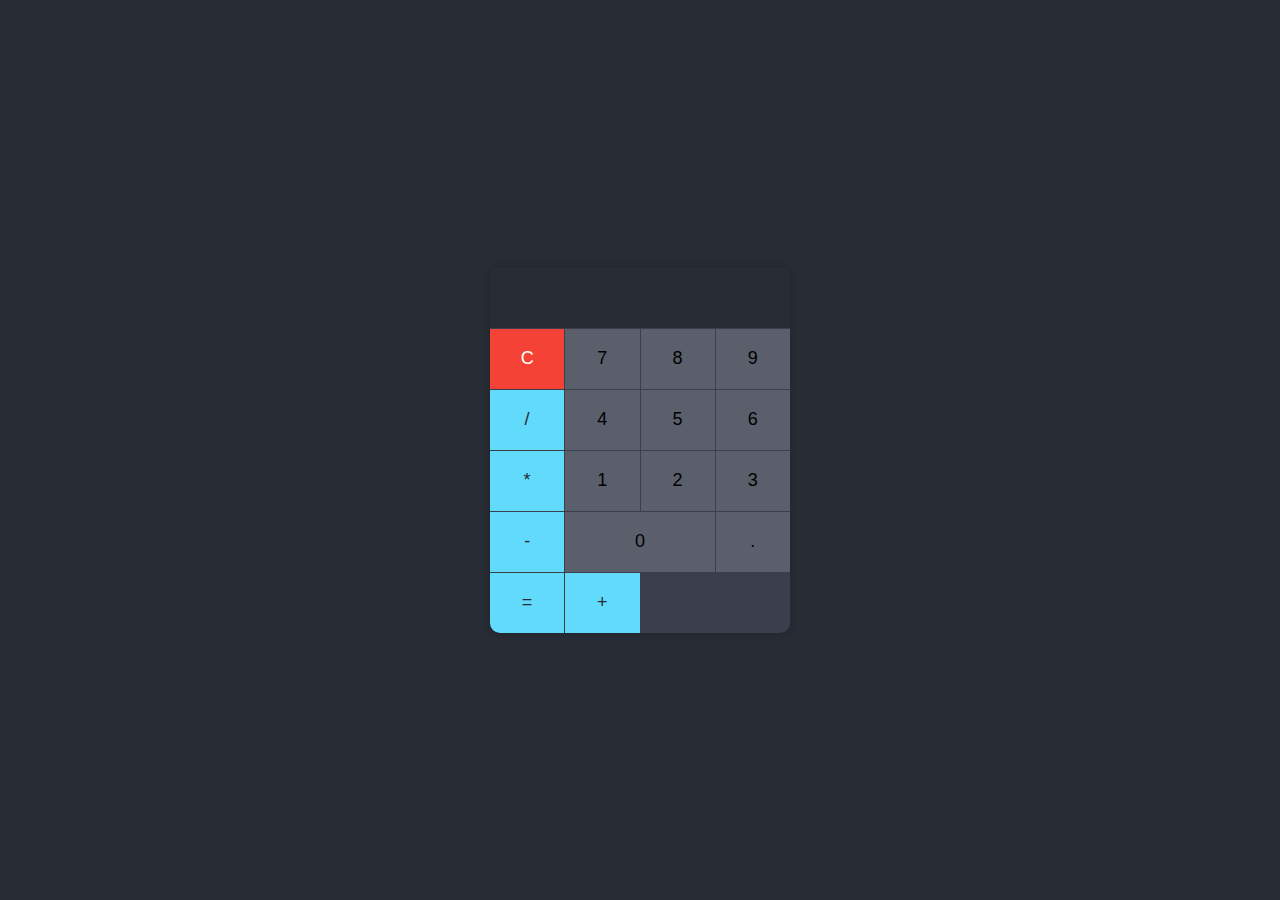
<file: project1/index.html>
<!DOCTYPE html>
<html lang="en">
<head>
    <meta charset="UTF-8">
    <meta name="viewport" content="width=device-width, initial-scale=1.0">
    <title>MAY TINH</title>
    <style>
        body {
            font-family: 'Arial', sans-serif;
            background-color: #282c34;
            display: flex;
            align-items: center;
            justify-content: center;
            height: 100vh;
            margin: 0;
            color: white;
        }

        #calculator {
            background-color: #3a3f4b;
            border-radius: 10px;
            overflow: hidden;
            width: 300px;
            box-shadow: 0 0 10px rgba(0, 0, 0, 0.2);
            display: grid;
            grid-template-columns: repeat(4, 1fr);
            grid-gap: 1px;
        }

        #display {
            grid-column: span 4;
            width: 100%;
            height: 60px;
            font-size: 24px;
            border: none;
            outline: none;
            padding: 10px;
            box-sizing: border-box;
            background-color: #282c34;
            color: white;
        }

        .btn {
            width: 100%;
            height: 60px;
            font-size: 18px;
            border: none;
            outline: none;
            cursor: pointer;
            background-color: #5a5f6b;
            transition: background-color 0.3s;
        }

        .btn:hover {
            background-color: #4d525c;
        }

        .btn.operator {
            background-color: #61dafb;
            color: #282c34;
        }

        .btn.equal {
            background-color: #61dafb;
            color: #282c34;
        }

        .btn.clear {
            background-color: #f44336;
            color: #fff;
        }

        .btn.double {
            grid-column: span 2;
        }
    </style>
</head>
<body>

<div id="calculator">
    <input type="text" id="display" readonly>
    <button class="btn clear" onclick="clearDisplay()">C</button>
    <button class="btn" onclick="appendToDisplay('7')">7</button>
    <button class="btn" onclick="appendToDisplay('8')">8</button>
    <button class="btn" onclick="appendToDisplay('9')">9</button>
    <button class="btn operator" onclick="appendToDisplay('/')">/</button>
    <button class="btn" onclick="appendToDisplay('4')">4</button>
    <button class="btn" onclick="appendToDisplay('5')">5</button>
    <button class="btn" onclick="appendToDisplay('6')">6</button>
    <button class="btn operator" onclick="appendToDisplay('*')">*</button>
    <button class="btn" onclick="appendToDisplay('1')">1</button>
    <button class="btn" onclick="appendToDisplay('2')">2</button>
    <button class="btn" onclick="appendToDisplay('3')">3</button>
    <button class="btn operator" onclick="appendToDisplay('-')">-</button>
    <button class="btn double" onclick="appendToDisplay('0')">0</button>
    <button class="btn" onclick="appendToDisplay('.')">.</button>
    <button class="btn equal" onclick="calculate()">=</button>
    <button class="btn operator" onclick="appendToDisplay('+')">+</button>
</div>

<script>
    function appendToDisplay(value) {
        document.getElementById('display').value += value;
    }

    function clearDisplay() {
        document.getElementById('display').value = '';
    }

    function calculate() {
        try {
            document.getElementById('display').value = eval(document.getElementById('display').value);
        } catch (error) {
            document.getElementById('display').value = 'Error';
        }
    }
</script>

</body>
</html>
</file>
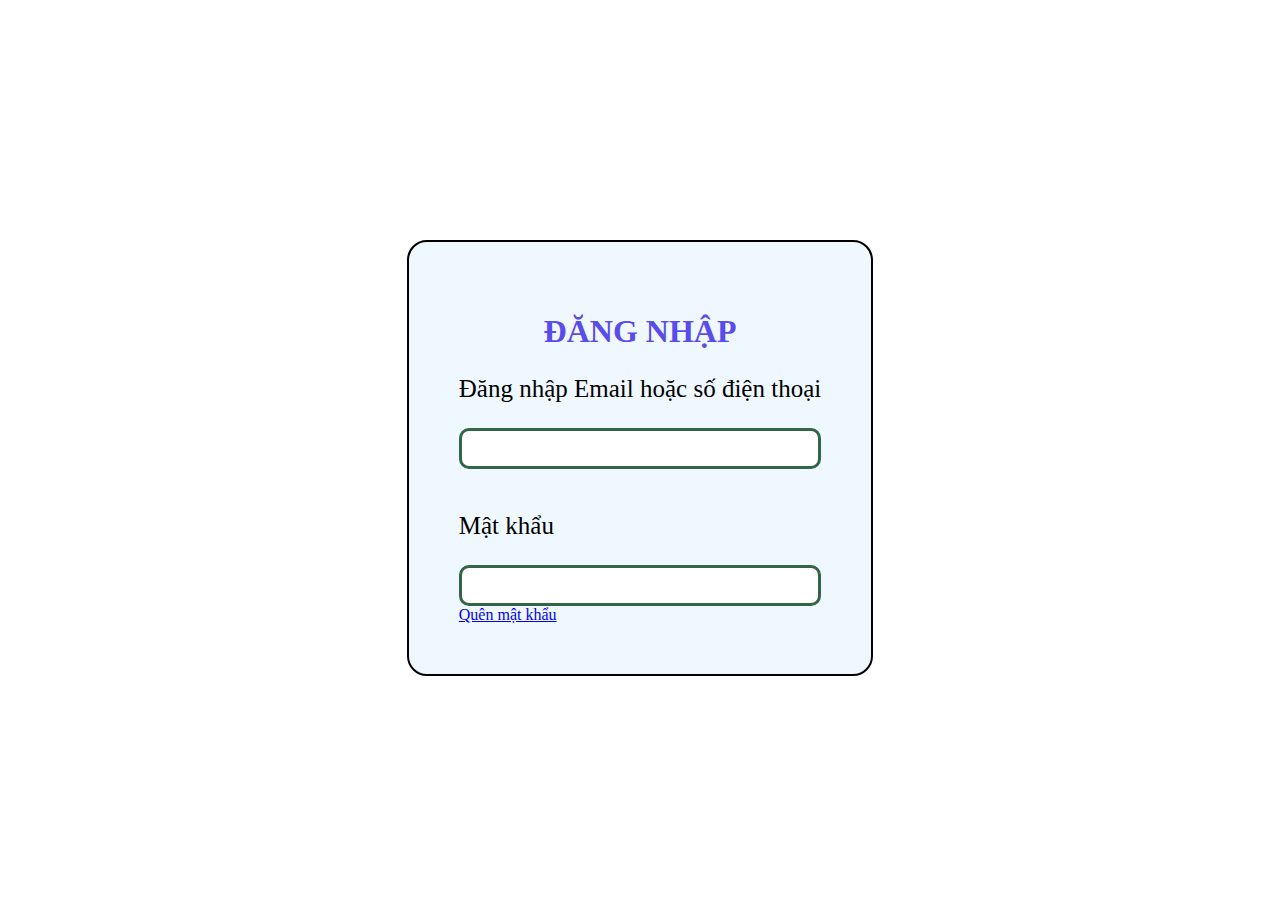
<file: project4/index.html>
<!DOCTYPE html>
<html lang="en">
<head>
    <meta charset="UTF-8">
    <meta name="viewport" content="width=device-width, initial-scale=1.0">
    <title>PROGRAM WEB</title>
    <link rel="stylesheet" href="https://cdnjs.cloudflare.com/ajax/libs/font-awesome/5.15.4/css/all.min.css">


    <style>
        h1{
            color: rgb(89, 76, 234);
        }
        .text{
            font-size: 25px;
        } 
        .box-radius{
            background-color: aliceblue;
            display: inline-block;
            border: 2px solid #000;
            border-radius: 20px;

            padding: 50px;
            text-align: center;
        
            
        }
       
        .background{
          
            background-image: url('https://images.unsplash.com/photo-1709432450714-5baf0d400e9f?w=800&auto=format&fit=crop&q=60&ixlib=rb-4.0.3&ixid=M3wxMjA3fDB8MHxlZGl0b3JpYWwtZmVlZHwxMHx8fGVufDB8fHx8fA%3D%3D');
            background-size: cover;
            background-position: center;
            background-repeat: no-repeat;
            display: flex;
            justify-content: center;
            align-items: center;
        }
        .input{
            border-radius: 10px;
            border: 3px solid #364;
            width: 100%;
            padding: 10px;
            box-sizing: border-box;

          

        }
        .box-input{
            text-align: left;
        }
        .container{
            display: flex;
            justify-content: center;
            align-items: center;
            height: 100vh;
        }

    </style>
</head>
<body>
    <div class="background">
        <div class="container">
            <div class="box-radius">
                <h1><strong>ĐĂNG NHẬP</strong></h1>
                <div class="box-input">
                    <p class="text">Đăng nhập Email hoặc số điện thoại</p>
                     <input type="email" class="input">
                     <i class="fa-regular fa-envelope"></i>
                     <p class="text">Mật khẩu</p>
                     <input type="password" class="input">
                     <br>
                     <a href="#">Quên mật khẩu</a>
                     
                </div>
            </div>
        </div>
    </div> 
</body>
</html>
</file>
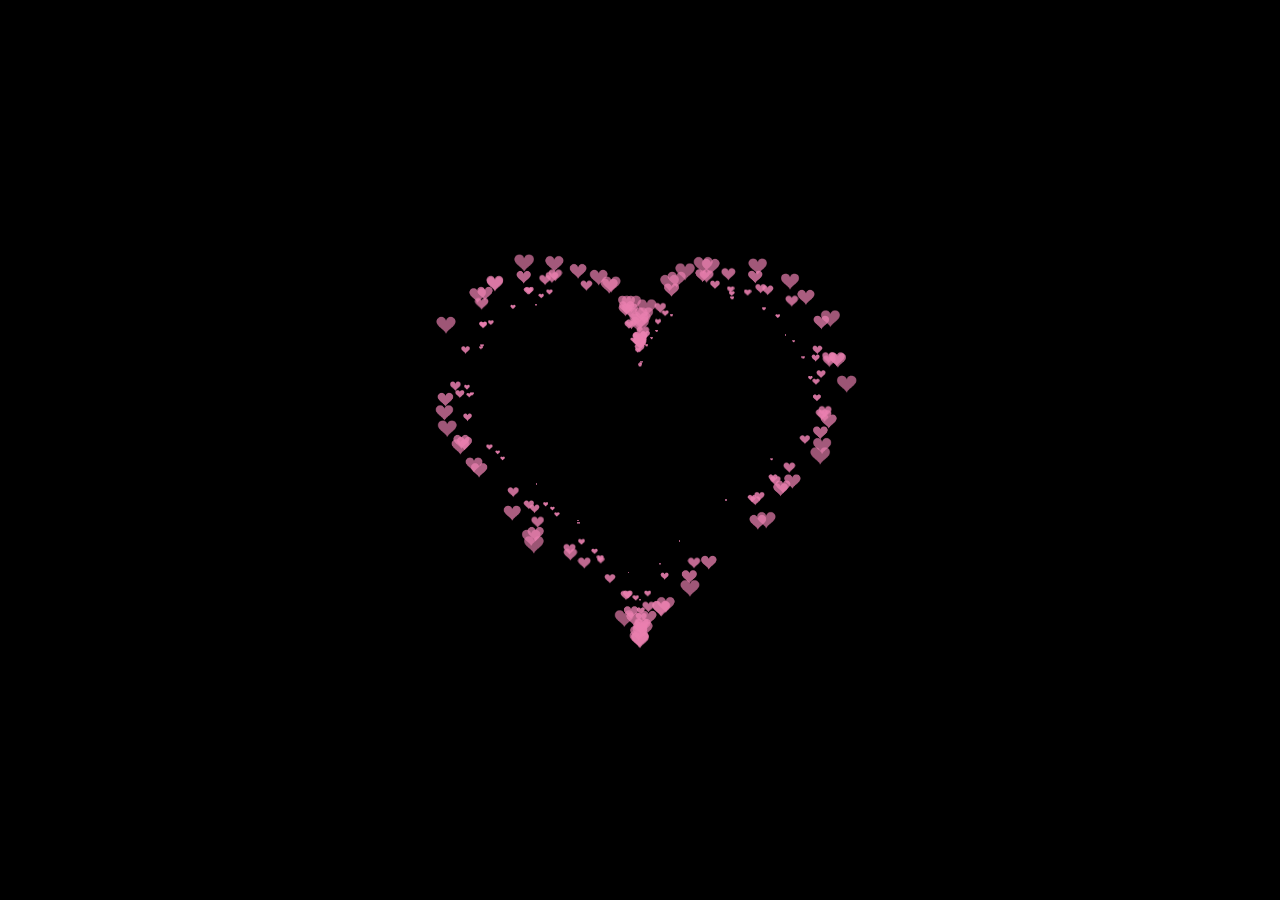
<file: chimtom.html>
<!DOCTYPE HTML PUBLIC "-//W3C//DTD HTML 4.0 Transitional//EN">

<HTML>

 <HEAD>

  <TITLE>TRAI TIM</TITLE>

  <META NAME="Generator" CONTENT="EditPlus">

  <META NAME="Author" CONTENT="">

  <META NAME="Keywords" CONTENT="">

  <META NAME="Description" CONTENT="">

  <style>

  html, body {

  height: 100%;

  padding: 0;

  margin: 0;

  background: #938484;

}

canvas {

  position: absolute;

  width: 100%;

  height: 100%;

}

  </style>

 </HEAD>


 <BODY>

  <canvas id="pinkboard"></canvas>

  <script>

  /*

 * Settings

 */

var settings = {

  particles: {

    length:   500, // maximum amount of particles

    duration:   2, // particle duration in sec

    velocity: 100, // particle velocity in pixels/sec

    effect: -0.75, // play with this for a nice effect

    size:      30, // particle size in pixels

  },

};


/*

 * RequestAnimationFrame polyfill by Erik Möller

 */

(function(){var b=0;var c=["ms","moz","webkit","o"];for(var a=0;a<c.length&&!window.requestAnimationFrame;++a){window.requestAnimationFrame=window[c[a]+"RequestAnimationFrame"];window.cancelAnimationFrame=window[c[a]+"CancelAnimationFrame"]||window[c[a]+"CancelRequestAnimationFrame"]}if(!window.requestAnimationFrame){window.requestAnimationFrame=function(h,e){var d=new Date().getTime();var f=Math.max(0,16-(d-b));var g=window.setTimeout(function(){h(d+f)},f);b=d+f;return g}}if(!window.cancelAnimationFrame){window.cancelAnimationFrame=function(d){clearTimeout(d)}}}());


/*

 * Point class

 */

var Point = (function() {

  function Point(x, y) {

    this.x = (typeof x !== 'undefined') ? x : 0;

    this.y = (typeof y !== 'undefined') ? y : 0;

  }

  Point.prototype.clone = function() {

    return new Point(this.x, this.y);

  };

  Point.prototype.length = function(length) {

    if (typeof length == 'undefined')

      return Math.sqrt(this.x * this.x + this.y * this.y);

    this.normalize();

    this.x *= length;

    this.y *= length;

    return this;

  };

  Point.prototype.normalize = function() {

    var length = this.length();

    this.x /= length;

    this.y /= length;

    return this;

  };

  return Point;

})();


/*

 * Particle class

 */

var Particle = (function() {

  function Particle() {

    this.position = new Point();

    this.velocity = new Point();

    this.acceleration = new Point();

    this.age = 0;

  }

  Particle.prototype.initialize = function(x, y, dx, dy) {

    this.position.x = x;

    this.position.y = y;

    this.velocity.x = dx;

    this.velocity.y = dy;

    this.acceleration.x = dx * settings.particles.effect;

    this.acceleration.y = dy * settings.particles.effect;

    this.age = 0;

  };

  Particle.prototype.update = function(deltaTime) {

    this.position.x += this.velocity.x * deltaTime;

    this.position.y += this.velocity.y * deltaTime;

    this.velocity.x += this.acceleration.x * deltaTime;

    this.velocity.y += this.acceleration.y * deltaTime;

    this.age += deltaTime;

  };

  Particle.prototype.draw = function(context, image) {

    function ease(t) {

      return (--t) * t * t + 1;

    }

    var size = image.width * ease(this.age / settings.particles.duration);

    context.globalAlpha = 1 - this.age / settings.particles.duration;

    context.drawImage(image, this.position.x - size / 2, this.position.y - size / 2, size, size);

  };

  return Particle;

})();


/*

 * ParticlePool class

 */

var ParticlePool = (function() {

  var particles,

      firstActive = 0,

      firstFree   = 0,

      duration    = settings.particles.duration;

 

  function ParticlePool(length) {

    // create and populate particle pool

    particles = new Array(length);

    for (var i = 0; i < particles.length; i++)  

      particles[i] = new Particle();

  }

  ParticlePool.prototype.add = function(x, y, dx, dy) {

    particles[firstFree].initialize(x, y, dx, dy);

   

    // handle circular queue

    firstFree++;

    if (firstFree   == particles.length) firstFree   = 0;

    if (firstActive == firstFree       ) firstActive++;

    if (firstActive == particles.length) firstActive = 0;

  };

  ParticlePool.prototype.update = function(deltaTime) {

    var i;

   

    // update active particles

    if (firstActive < firstFree) {

      for (i = firstActive; i < firstFree; i++)

        particles[i].update(deltaTime);

    }

    if (firstFree < firstActive) {

      for (i = firstActive; i < particles.length; i++)

        particles[i].update(deltaTime);

      for (i = 0; i < firstFree; i++)

        particles[i].update(deltaTime);

    }

   

    // remove inactive particles

    while (particles[firstActive].age >= duration && firstActive != firstFree) {

      firstActive++;

      if (firstActive == particles.length) firstActive = 0;

    }

   

   

  };

  ParticlePool.prototype.draw = function(context, image) {

    // draw active particles

    if (firstActive < firstFree) {

      for (i = firstActive; i < firstFree; i++)

        particles[i].draw(context, image);

    }

    if (firstFree < firstActive) {

      for (i = firstActive; i < particles.length; i++)

        particles[i].draw(context, image);

      for (i = 0; i < firstFree; i++)

        particles[i].draw(context, image);

    }

  };

  return ParticlePool;

})();


/*

 * Putting it all together

 */

(function(canvas) {

  var context = canvas.getContext('2d'),

      particles = new ParticlePool(settings.particles.length),

      particleRate = settings.particles.length / settings.particles.duration, // particles/sec

      time;

 

  // get point on heart with -PI <= t <= PI

  function pointOnHeart(t) {

    return new Point(

      160 * Math.pow(Math.sin(t), 3),

      130 * Math.cos(t) - 50 * Math.cos(2 * t) - 20 * Math.cos(3 * t) - 10 * Math.cos(4 * t) + 25

    );

  }

 

  // creating the particle image using a dummy canvas

  var image = (function() {

    var canvas  = document.createElement('canvas'),

        context = canvas.getContext('2d');

    canvas.width  = settings.particles.size;

    canvas.height = settings.particles.size;

    // helper function to create the path

    function to(t) {

      var point = pointOnHeart(t);

      point.x = settings.particles.size / 2 + point.x * settings.particles.size / 350;

      point.y = settings.particles.size / 2 - point.y * settings.particles.size / 350;

      return point;

    }   

    // create the path

    context.beginPath();

    var t = -Math.PI;

    var point = to(t);

    context.moveTo(point.x, point.y);

    while (t < Math.PI) {

      t += 0.01; // baby steps!

      point = to(t);

      context.lineTo(point.x, point.y);

    }

    context.closePath();

    // create the fill

    context.fillStyle = '#ea80b0';

    context.fill();

    // create the image

    var image = new Image();

    image.src = canvas.toDataURL();

    return image;

  })();

 

  // render that thing!

  function render() {

    // next animation frame

    requestAnimationFrame(render);

   

    // update time

    var newTime   = new Date().getTime() / 1000,

        deltaTime = newTime - (time || newTime);

    time = newTime;

   

    // clear canvas

    context.clearRect(0, 0, canvas.width, canvas.height);

   

    // create new particles

    var amount = particleRate * deltaTime;

    for (var i = 0; i < amount; i++) {

      var pos = pointOnHeart(Math.PI - 2 * Math.PI * Math.random());

      var dir = pos.clone().length(settings.particles.velocity);

      particles.add(canvas.width / 2 + pos.x, canvas.height / 2 - pos.y, dir.x, -dir.y);

    }

   

    // update and draw particles

    particles.update(deltaTime);

    particles.draw(context, image);

  }

 

  // handle (re-)sizing of the canvas

  function onResize() {

    canvas.width  = canvas.clientWidth;

    canvas.height = canvas.clientHeight;

  }

  window.onresize = onResize;

 

  // delay rendering bootstrap

  setTimeout(function() {

    onResize();

    render();

  }, 10);

})(document.getElementById('pinkboard'));

  </script>
<div class="center-text",
  style="background-color:rgb(0, 0, 0);
        width: 100%;
        color: rgb(12, 225, 168);
        height:100%;
        font-size: 31px;
        font-style: italic;
        display: flex;
        align-items: center;
        justify-content: center;
        margin-bottom: 5px;
        text-align: center;"></div>

 </BODY>

</HTML>
</file>
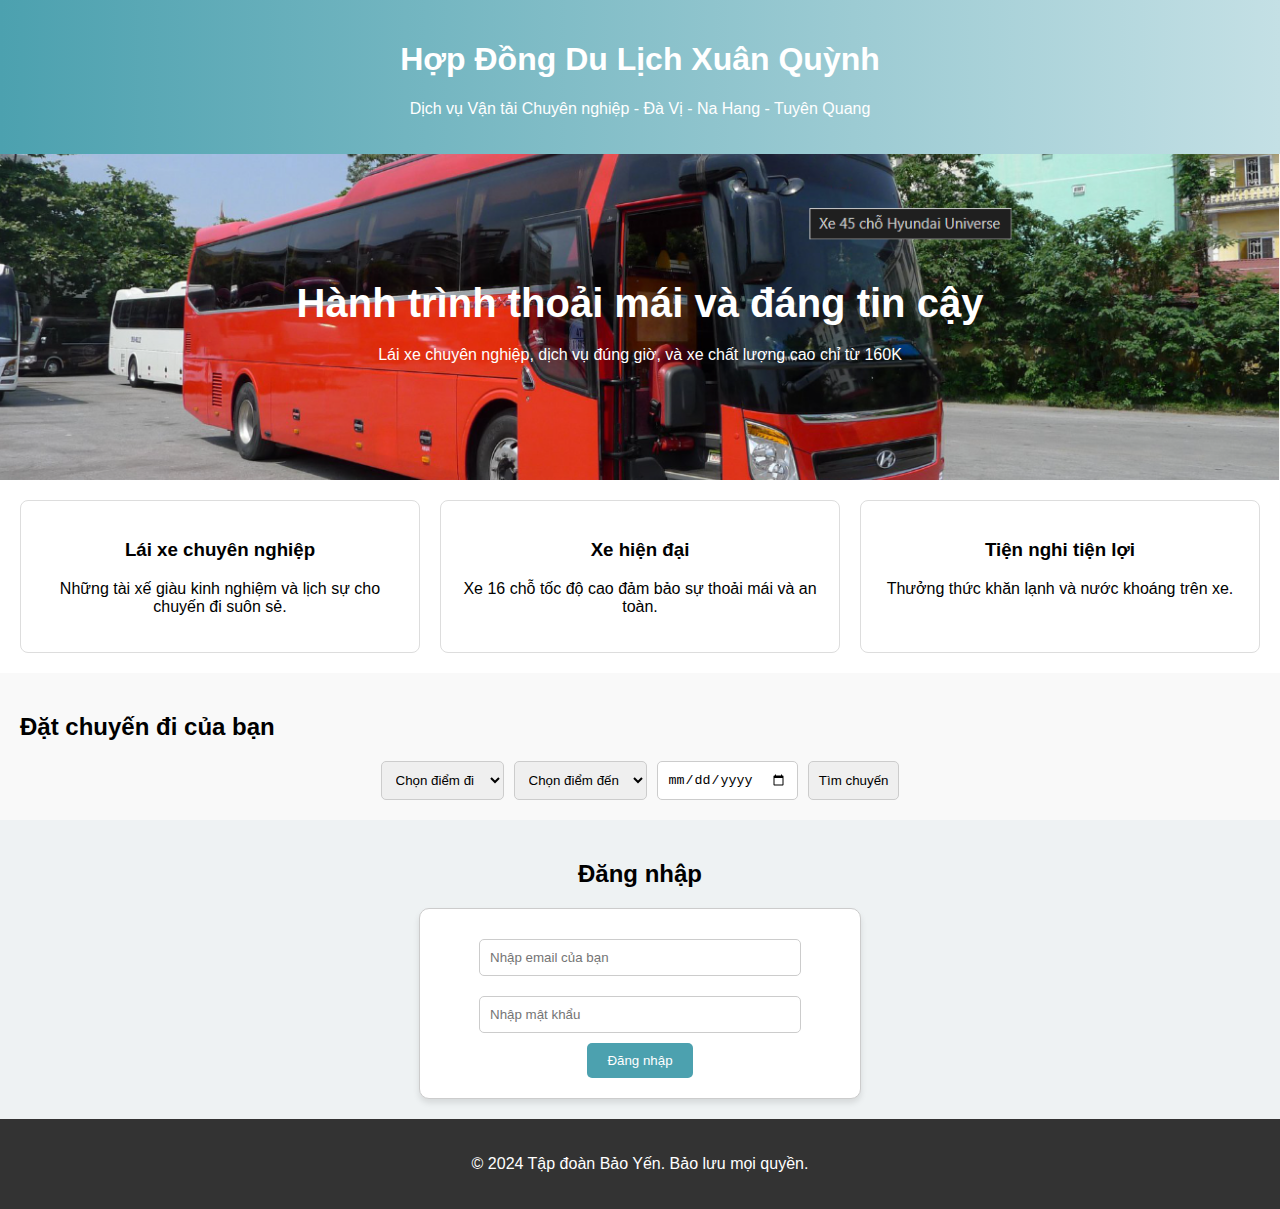
<file: duan1.html>
<!DOCTYPE html>
<html lang="vi">
<head>
    <meta charset="UTF-8">
    <meta name="viewport" content="width=device-width, initial-scale=1.0">
    <title>Tập đoàn Bảo Yến - Dịch vụ Vận tải</title>
    <style>
        body {
            font-family: Arial, sans-serif;
            margin: 0;
            padding: 0;
        }
        header {
            background: linear-gradient(to right, #4ca1af, #c4e0e5);
            padding: 20px;
            color: white;
            text-align: center;
        }
        .hero {
            background: url('image.png') no-repeat center center/cover;
            color: white;
            padding: 100px 20px;
            text-align: center;
        }
        .hero h1 {
            font-size: 2.5rem;
            margin-bottom: 20px;
        }
        .features {
            display: flex;
            justify-content: center;
            gap: 20px;
            padding: 20px;
            text-align: center;
        }
        .feature {
            border: 1px solid #ddd;
            border-radius: 8px;
            padding: 20px;
            flex: 1;
        }
        .booking {
            background: #f9f9f9;
            padding: 20px;
        }
        .booking form {
            display: flex;
            flex-wrap: wrap;
            gap: 10px;
            justify-content: center;
        }
        .booking input, .booking select, .booking button {
            padding: 10px;
            border: 1px solid #ccc;
            border-radius: 5px;
        }
        footer {
            background: #333;
            color: white;
            padding: 20px;
            text-align: center;
        }
        .login {
            background: #eef2f3;
            padding: 20px;
            text-align: center;
        }
        .login form {
            display: flex;
            flex-direction: column;
            align-items: center;
            border: 1px solid #ccc;
            border-radius: 10px;
            padding: 20px;
            background-color: white;
            box-shadow: 0 4px 6px rgba(0, 0, 0, 0.1);
            max-width: 400px;
            margin: 0 auto;
        }
        .login input {
            margin: 10px 0;
            padding: 10px;
            width: 100%;
            max-width: 300px;
            border: 1px solid #ccc;
            border-radius: 5px;
        }
        .login button {
            padding: 10px 20px;
            background-color: #4ca1af;
            color: white;
            border: none;
            border-radius: 5px;
            cursor: pointer;
        }
        .login button:hover {
            background-color: #3b8791;
        }
    </style>
</head>
<body>
    <header>
        <h1>Hợp Đồng Du Lịch Xuân Quỳnh</h1>
        <p>Dịch vụ Vận tải Chuyên nghiệp - Đà Vị - Na Hang - Tuyên Quang</p>
    </header>

    <section class="hero">  
        <h1>Hành trình thoải mái và đáng tin cậy</h1>
        <p>Lái xe chuyên nghiệp, dịch vụ đúng giờ, và xe chất lượng cao chỉ từ 160K</p>
    </section>

    <section class="features">
        <div class="feature">
            <h3>Lái xe chuyên nghiệp</h3>
            <p>Những tài xế giàu kinh nghiệm và lịch sự cho chuyến đi suôn sẻ.</p>
        </div>
        <div class="feature">
            <h3>Xe hiện đại</h3>
            <p>Xe 16 chỗ tốc độ cao đảm bảo sự thoải mái và an toàn.</p>
        </div>
        <div class="feature">
            <h3>Tiện nghi tiện lợi</h3>
            <p>Thưởng thức khăn lạnh và nước khoáng trên xe.</p>
        </div>
    </section>

    <section class="booking">
        <h2>Đặt chuyến đi của bạn</h2>
        <form>
            <select name="pickup" required>
                <option value="" disabled selected>Chọn điểm đi</option>
                <option value="hanoi">Hà Nội</option>
                <option value="tuyenquang">Tuyên Quang</option>
            </select>
            <select name="destination" required>
                <option value="" disabled selected>Chọn điểm đến</option>
                <option value="airport">Sân bay</option>
                <option value="hospital">Bệnh viện</option>
            </select>
            <input type="date" name="date" required>
            <button type="submit">Tìm chuyến</button>
        </form>
    </section>

    <section class="login">
        <h2>Đăng nhập</h2>
        <form>
            <input type="email" name="email" placeholder="Nhập email của bạn" required>
            <input type="password" name="password" placeholder="Nhập mật khẩu" required>
            <button type="submit">Đăng nhập</button>
        </form>
    </section>

    <footer>
        <p>&copy; 2024 Tập đoàn Bảo Yến. Bảo lưu mọi quyền.</p>
    </footer>
</body>
</html>
</file>
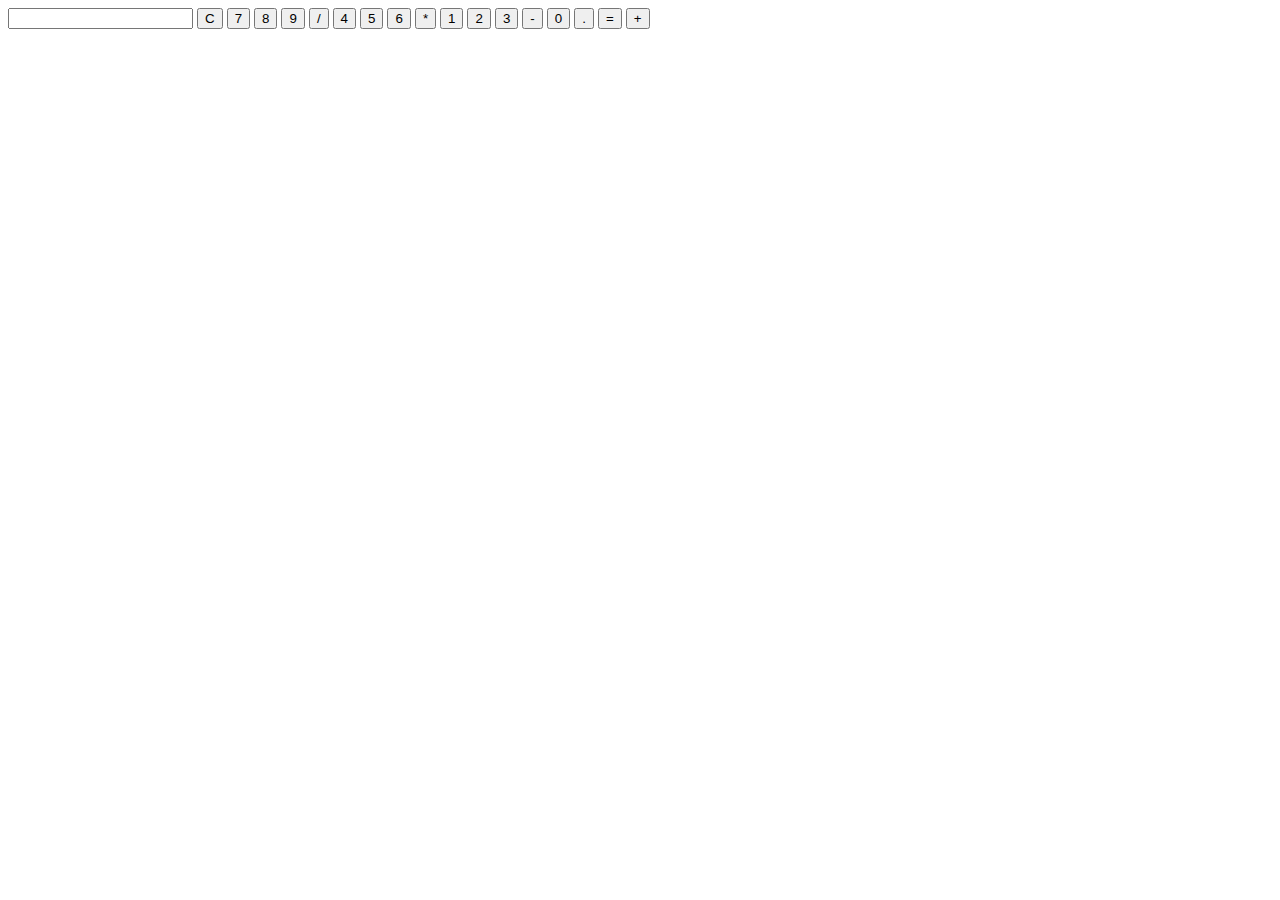
<file: index2.html>
<!DOCTYPE html>
<html lang="en">
<head>
    <meta charset="UTF-8">
    <meta name="viewport" content="width=device-width, initial-scale=1.0">
    <title>Document</title>
</head>
<body>
    <div class="calcultor">
        <input type="text" id="display" readonly>
        <button class="btn clear" onclick="clearDisplay()">C</button>
        <button class="btn" onclick="appendToDisplay('7')">7</button>
        <button class="btn" onclick="appendToDisplay('8')">8</button>
        <button class="btn" onclick="appendToDisplay('9')">9</button>
        <button class="btn operator" onclick="appendToDisplay('/')">/</button>
        <button class="btn" onclick="appendToDisplay('4')">4</button>
        <button class="btn" onclick="appendToDisplay('5')">5</button>
        <button class="btn" onclick="appendToDisplay('6')">6</button>
        <button class="btn operator" onclick="appendToDisplay('*')">*</button>
        <button class="btn" onclick="appendToDisplay('1')">1</button>
        <button class="btn" onclick="appendToDisplay('2')">2</button>
        <button class="btn" onclick="appendToDisplay('3')">3</button>
        <button class="btn operator" onclick="appendToDisplay('-')">-</button>
        <button class="btn double" onclick="appendToDisplay('0')">0</button>
        <button class="btn" onclick="appendToDisplay('.')">.</button>
        <button class="btn equal" onclick="calculate()">=</button>
        <button class="btn operator" onclick="appendToDisplay('+')">+</button>
    </div>
</body>
</html>
</file>
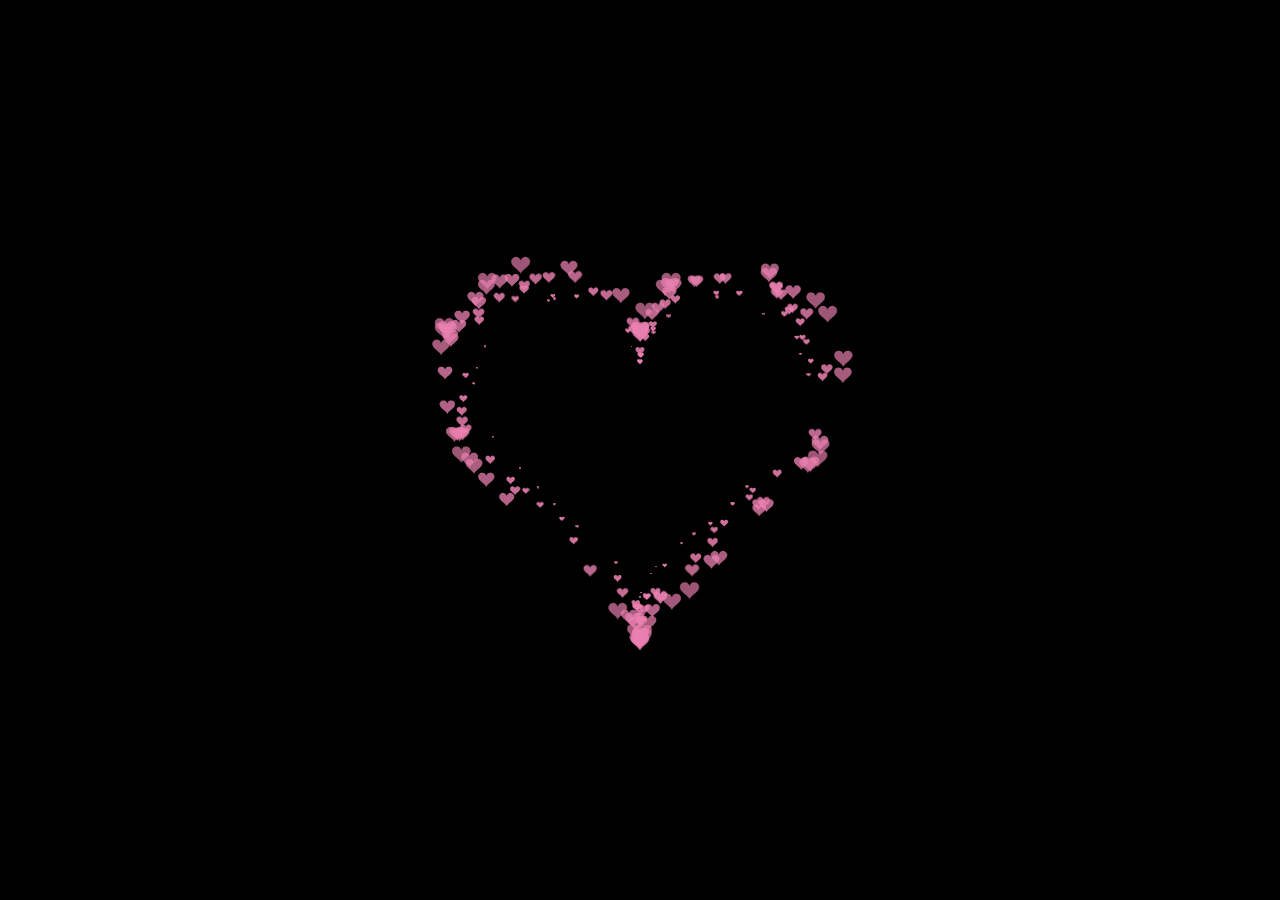
<file: TangChiHang.html>
<!DOCTYPE HTML PUBLIC "-//W3C//DTD HTML 4.0 Transitional//EN">

<HTML>

 <HEAD>

  <TITLE>TRAI TIM</TITLE>

  <META NAME="Generator" CONTENT="EditPlus">

  <META NAME="Author" CONTENT="">

  <META NAME="Keywords" CONTENT="">

  <META NAME="Description" CONTENT="">

  <style>

  html, body {

  height: 100%;

  padding: 0;

  margin: 0;

  background: #938484;

}

canvas {

  position: absolute;

  width: 100%;

  height: 100%;

}

  </style>

 </HEAD>


 <BODY>

  <canvas id="pinkboard"></canvas>

  <script>

  /*

 * Settings

 */

var settings = {

  particles: {

    length:   500, // maximum amount of particles

    duration:   2, // particle duration in sec

    velocity: 100, // particle velocity in pixels/sec

    effect: -0.75, // play with this for a nice effect

    size:      30, // particle size in pixels

  },

};


/*

 * RequestAnimationFrame polyfill by Erik Möller

 */

(function(){var b=0;var c=["ms","moz","webkit","o"];for(var a=0;a<c.length&&!window.requestAnimationFrame;++a){window.requestAnimationFrame=window[c[a]+"RequestAnimationFrame"];window.cancelAnimationFrame=window[c[a]+"CancelAnimationFrame"]||window[c[a]+"CancelRequestAnimationFrame"]}if(!window.requestAnimationFrame){window.requestAnimationFrame=function(h,e){var d=new Date().getTime();var f=Math.max(0,16-(d-b));var g=window.setTimeout(function(){h(d+f)},f);b=d+f;return g}}if(!window.cancelAnimationFrame){window.cancelAnimationFrame=function(d){clearTimeout(d)}}}());


/*

 * Point class

 */

var Point = (function() {

  function Point(x, y) {

    this.x = (typeof x !== 'undefined') ? x : 0;

    this.y = (typeof y !== 'undefined') ? y : 0;

  }

  Point.prototype.clone = function() {

    return new Point(this.x, this.y);

  };

  Point.prototype.length = function(length) {

    if (typeof length == 'undefined')

      return Math.sqrt(this.x * this.x + this.y * this.y);

    this.normalize();

    this.x *= length;

    this.y *= length;

    return this;

  };

  Point.prototype.normalize = function() {

    var length = this.length();

    this.x /= length;

    this.y /= length;

    return this;

  };

  return Point;

})();


/*

 * Particle class

 */

var Particle = (function() {

  function Particle() {

    this.position = new Point();

    this.velocity = new Point();

    this.acceleration = new Point();

    this.age = 0;

  }

  Particle.prototype.initialize = function(x, y, dx, dy) {

    this.position.x = x;

    this.position.y = y;

    this.velocity.x = dx;

    this.velocity.y = dy;

    this.acceleration.x = dx * settings.particles.effect;

    this.acceleration.y = dy * settings.particles.effect;

    this.age = 0;

  };

  Particle.prototype.update = function(deltaTime) {

    this.position.x += this.velocity.x * deltaTime;

    this.position.y += this.velocity.y * deltaTime;

    this.velocity.x += this.acceleration.x * deltaTime;

    this.velocity.y += this.acceleration.y * deltaTime;

    this.age += deltaTime;

  };

  Particle.prototype.draw = function(context, image) {

    function ease(t) {

      return (--t) * t * t + 1;

    }

    var size = image.width * ease(this.age / settings.particles.duration);

    context.globalAlpha = 1 - this.age / settings.particles.duration;

    context.drawImage(image, this.position.x - size / 2, this.position.y - size / 2, size, size);

  };

  return Particle;

})();


/*

 * ParticlePool class

 */

var ParticlePool = (function() {

  var particles,

      firstActive = 0,

      firstFree   = 0,

      duration    = settings.particles.duration;

 

  function ParticlePool(length) {

    // create and populate particle pool

    particles = new Array(length);

    for (var i = 0; i < particles.length; i++)  

      particles[i] = new Particle();

  }

  ParticlePool.prototype.add = function(x, y, dx, dy) {

    particles[firstFree].initialize(x, y, dx, dy);

   

    // handle circular queue

    firstFree++;

    if (firstFree   == particles.length) firstFree   = 0;

    if (firstActive == firstFree       ) firstActive++;

    if (firstActive == particles.length) firstActive = 0;

  };

  ParticlePool.prototype.update = function(deltaTime) {

    var i;

   

    // update active particles

    if (firstActive < firstFree) {

      for (i = firstActive; i < firstFree; i++)

        particles[i].update(deltaTime);

    }

    if (firstFree < firstActive) {

      for (i = firstActive; i < particles.length; i++)

        particles[i].update(deltaTime);

      for (i = 0; i < firstFree; i++)

        particles[i].update(deltaTime);

    }

   

    // remove inactive particles

    while (particles[firstActive].age >= duration && firstActive != firstFree) {

      firstActive++;

      if (firstActive == particles.length) firstActive = 0;

    }

   

   

  };

  ParticlePool.prototype.draw = function(context, image) {

    // draw active particles

    if (firstActive < firstFree) {

      for (i = firstActive; i < firstFree; i++)

        particles[i].draw(context, image);

    }

    if (firstFree < firstActive) {

      for (i = firstActive; i < particles.length; i++)

        particles[i].draw(context, image);

      for (i = 0; i < firstFree; i++)

        particles[i].draw(context, image);

    }

  };

  return ParticlePool;

})();


/*

 * Putting it all together

 */

(function(canvas) {

  var context = canvas.getContext('2d'),

      particles = new ParticlePool(settings.particles.length),

      particleRate = settings.particles.length / settings.particles.duration, // particles/sec

      time;

 

  // get point on heart with -PI <= t <= PI

  function pointOnHeart(t) {

    return new Point(

      160 * Math.pow(Math.sin(t), 3),

      130 * Math.cos(t) - 50 * Math.cos(2 * t) - 20 * Math.cos(3 * t) - 10 * Math.cos(4 * t) + 25

    );

  }

 

  // creating the particle image using a dummy canvas

  var image = (function() {

    var canvas  = document.createElement('canvas'),

        context = canvas.getContext('2d');

    canvas.width  = settings.particles.size;

    canvas.height = settings.particles.size;

    // helper function to create the path

    function to(t) {

      var point = pointOnHeart(t);

      point.x = settings.particles.size / 2 + point.x * settings.particles.size / 350;

      point.y = settings.particles.size / 2 - point.y * settings.particles.size / 350;

      return point;

    }   

    // create the path

    context.beginPath();

    var t = -Math.PI;

    var point = to(t);

    context.moveTo(point.x, point.y);

    while (t < Math.PI) {

      t += 0.01; // baby steps!

      point = to(t);

      context.lineTo(point.x, point.y);

    }

    context.closePath();

    // create the fill

    context.fillStyle = '#ea80b0';

    context.fill();

    // create the image

    var image = new Image();

    image.src = canvas.toDataURL();

    return image;

  })();

 

  // render that thing!

  function render() {

    // next animation frame

    requestAnimationFrame(render);

   

    // update time

    var newTime   = new Date().getTime() / 1000,

        deltaTime = newTime - (time || newTime);

    time = newTime;

   

    // clear canvas

    context.clearRect(0, 0, canvas.width, canvas.height);

   

    // create new particles

    var amount = particleRate * deltaTime;

    for (var i = 0; i < amount; i++) {

      var pos = pointOnHeart(Math.PI - 2 * Math.PI * Math.random());

      var dir = pos.clone().length(settings.particles.velocity);

      particles.add(canvas.width / 2 + pos.x, canvas.height / 2 - pos.y, dir.x, -dir.y);

    }

   

    // update and draw particles

    particles.update(deltaTime);

    particles.draw(context, image);

  }

 

  // handle (re-)sizing of the canvas

  function onResize() {

    canvas.width  = canvas.clientWidth;

    canvas.height = canvas.clientHeight;

  }

  window.onresize = onResize;

 

  // delay rendering bootstrap

  setTimeout(function() {

    onResize();

    render();

  }, 10);

})(document.getElementById('pinkboard'));

  </script>
<div class="center-text",
  style="background-color:rgb(0, 0, 0);
        width: 100%;
        color: rgb(12, 225, 168);
        height:100%;
        font-size: 31px;
        font-style: italic;
        display: flex;
        align-items: center;
        justify-content: center;
        margin-bottom: 5px;
        text-align: center;"></div>

 </BODY>

</HTML>
</file>
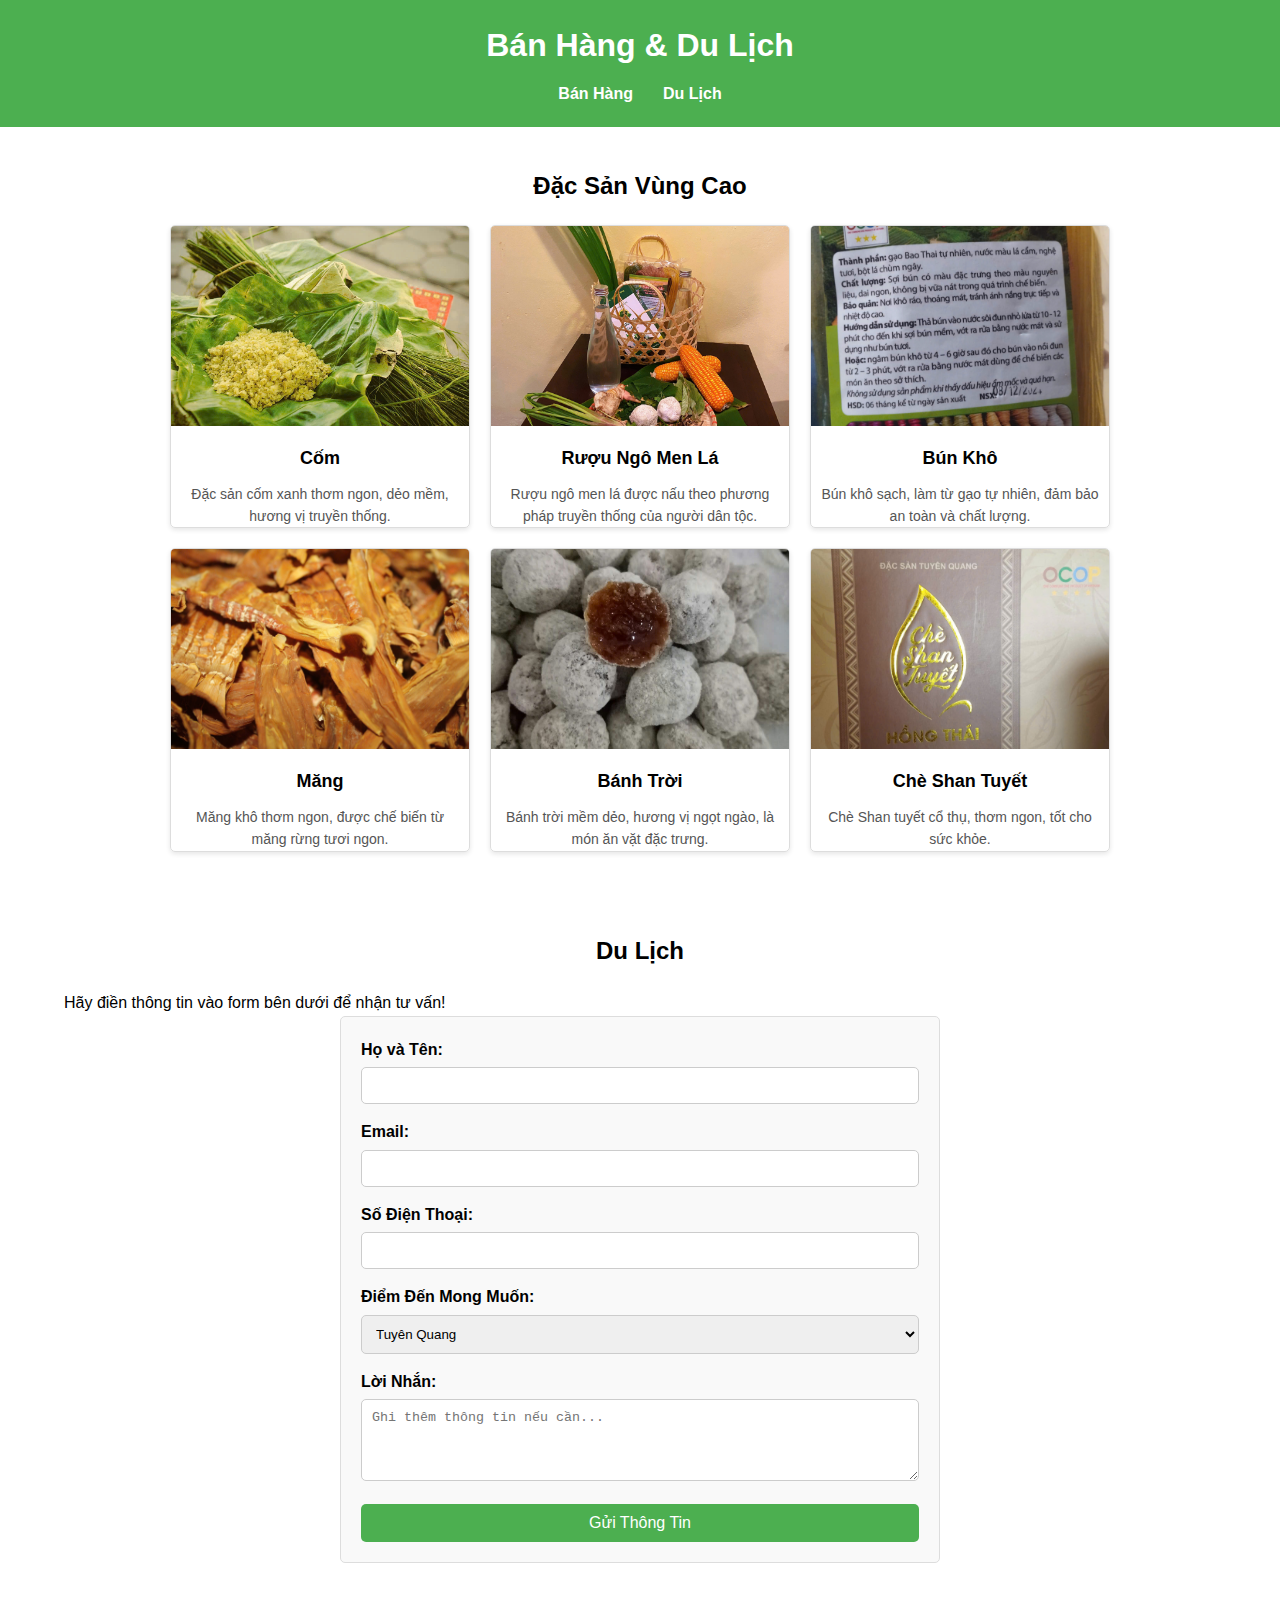
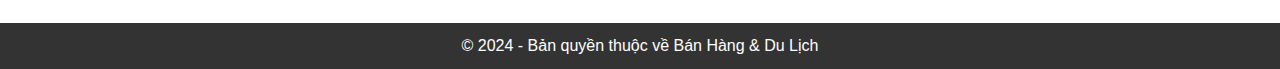
<file: pro5du_an_que/quehuong.html>
<!DOCTYPE html>
<html lang="vi">
<head>
  <meta charset="UTF-8">
  <meta name="viewport" content="width=device-width, initial-scale=1.0">
  <title>Bán Hàng & Du Lịch</title>
  <link rel="stylesheet" href="quehuong.css">
</head>
<body>
  <header>
    <div class="container">
      <h1>Bán Hàng & Du Lịch</h1>
      <nav>
        <ul>
          <li><a href="#ban-hang">Bán Hàng</a></li>
          <li><a href="#du-lich">Du Lịch</a></li>
        </ul>
      </nav>
    </div>
  </header>

  <section id="ban-hang">
    <div class="container">
      <h2>Đặc Sản Vùng Cao</h2>
      <div class="products">
        <!-- Mỗi sản phẩm -->
        <div class="product">
          <img src="anhcom.jpg" alt="Cốm">
          <h3>Cốm</h3>
          <p>Đặc sản cốm xanh thơm ngon, dẻo mềm, hương vị truyền thống.</p>
        </div>

        <div class="product">
          <img src="anhruou.jpg" alt="Rượu Ngô Men Lá">
          <h3>Rượu Ngô Men Lá</h3>
          <p>Rượu ngô men lá được nấu theo phương pháp truyền thống của người dân tộc.</p>
        </div>

        <div class="product">
          <img src="anhbun.jpg" alt="Bún Khô">
          <h3>Bún Khô</h3>
          <p>Bún khô sạch, làm từ gạo tự nhiên, đảm bảo an toàn và chất lượng.</p>
        </div>

        <div class="product">
          <img src="anhmang.jpg" alt="Măng">
          <h3>Măng</h3>
          <p>Măng khô thơm ngon, được chế biến từ măng rừng tươi ngon.</p>
        </div>

        <div class="product">
          <img src="anhbanhtroi.jpg" alt="Bánh Trời">
          <h3>Bánh Trời</h3>
          <p>Bánh trời mềm dẻo, hương vị ngọt ngào, là món ăn vặt đặc trưng.</p>
        </div>

        <div class="product">
          <img src="anhche.jpg" alt="Chè Shan Tuyết">
          <h3>Chè Shan Tuyết</h3>
          <p>Chè Shan tuyết cổ thụ, thơm ngon, tốt cho sức khỏe.</p>
        </div>
      </div>
    </div>
  </section>

  <section id="du-lich">
    <div class="container">
      <h2>Du Lịch</h2>
      <p>Hãy điền thông tin vào form bên dưới để nhận tư vấn!</p>
      <form action="#" method="post" id="du-lich-form">
        <div class="form-group">
          <label for="name">Họ và Tên:</label>
          <input type="text" id="name" name="name" required>
        </div>

        <div class="form-group">
          <label for="email">Email:</label>
          <input type="email" id="email" name="email" required>
        </div>

        <div class="form-group">
          <label for="phone">Số Điện Thoại:</label>
          <input type="tel" id="phone" name="phone" required>
        </div>

        <div class="form-group">
          <label for="destination">Điểm Đến Mong Muốn:</label>
          <select id="destination" name="destination">
            <option value="sa-pa">Tuyên Quang</option>
            <option value="sa-pa">Sa Pa</option>
            <option value="ha-giang">Hà Giang</option>
            <option value="cao-bang">Cao Bằng</option>
            <option value="yen-bai">Yên Bái</option>
          </select>
        </div>

        <div class="form-group">
          <label for="message">Lời Nhắn:</label>
          <textarea id="message" name="message" rows="4" placeholder="Ghi thêm thông tin nếu cần..."></textarea>
        </div>

        <button type="submit">Gửi Thông Tin</button>
      </form>
    </div>
  </section>

  <footer>
    <div class="container">
      <p>&copy; 2024 - Bản quyền thuộc về Bán Hàng & Du Lịch</p>
    </div>
  </footer>
</body>
</html>
</file>
<file: pro5du_an_que/quehuong.css>
/* Đặt lại một số giá trị mặc định */
* {
    margin: 0;
    padding: 0;
    box-sizing: border-box;
  }
  
  body {
    font-family: Arial, sans-serif;
    line-height: 1.6;
  }
  
  .container {
    width: 90%;
    max-width: 1200px;
    margin: 0 auto;
  }
  
  header {
    background: #4CAF50;
    color: white;
    padding: 20px 0;
  }
  
  header h1 {
    text-align: center;
    margin-bottom: 10px;
  }
  
  header nav ul {
    display: flex;
    justify-content: center;
    list-style: none;
  }
  
  header nav ul li {
    margin: 0 15px;
  }
  
  header nav ul li a {
    color: white;
    text-decoration: none;
    font-weight: bold;
  }
  
  header nav ul li a:hover {
    text-decoration: underline;
  }
  
  section {
    padding: 40px 0;
  }
  
  #ban-hang h2, #du-lich h2 {
    text-align: center;
    margin-bottom: 20px;
  }
  
  .products {
    display: flex;
    flex-wrap: wrap;
    gap: 20px;
    justify-content: center;
  }
  
  .product {
    width: 300px;
    border: 1px solid #ddd;
    border-radius: 5px;
    overflow: hidden;
    text-align: center;
    box-shadow: 0 2px 5px rgba(0, 0, 0, 0.1);
  }
  
  .product img {
    width: 100%;
    height: 200px;
    object-fit: cover;
  }
  
  .product h3 {
    margin: 10px 0;
    font-size: 18px;
  }
  
  .product p {
    padding: 0 10px;
    font-size: 14px;
    color: #555;
  }
  
  form {
    max-width: 600px;
    margin: 0 auto;
    background: #f9f9f9;
    padding: 20px;
    border: 1px solid #ddd;
    border-radius: 5px;
  }
  
  .form-group {
    margin-bottom: 15px;
  }
  
  .form-group label {
    display: block;
    font-weight: bold;
    margin-bottom: 5px;
  }
  
  .form-group input, .form-group select, .form-group textarea {
    width: 100%;
    padding: 10px;
    border: 1px solid #ccc;
    border-radius: 5px;
  }
  
  button {
    display: block;
    width: 100%;
    padding: 10px;
    background: #4CAF50;
    color: white;
    border: none;
    border-radius: 5px;
    font-size: 16px;
    cursor: pointer;
  }
  
  button:hover {
    background: #45a049;
  }
  
  footer {
    background: #333;
    color: white;
    text-align: center;
    padding: 10px 0;
    margin-top: 20px;
  }
</file>
